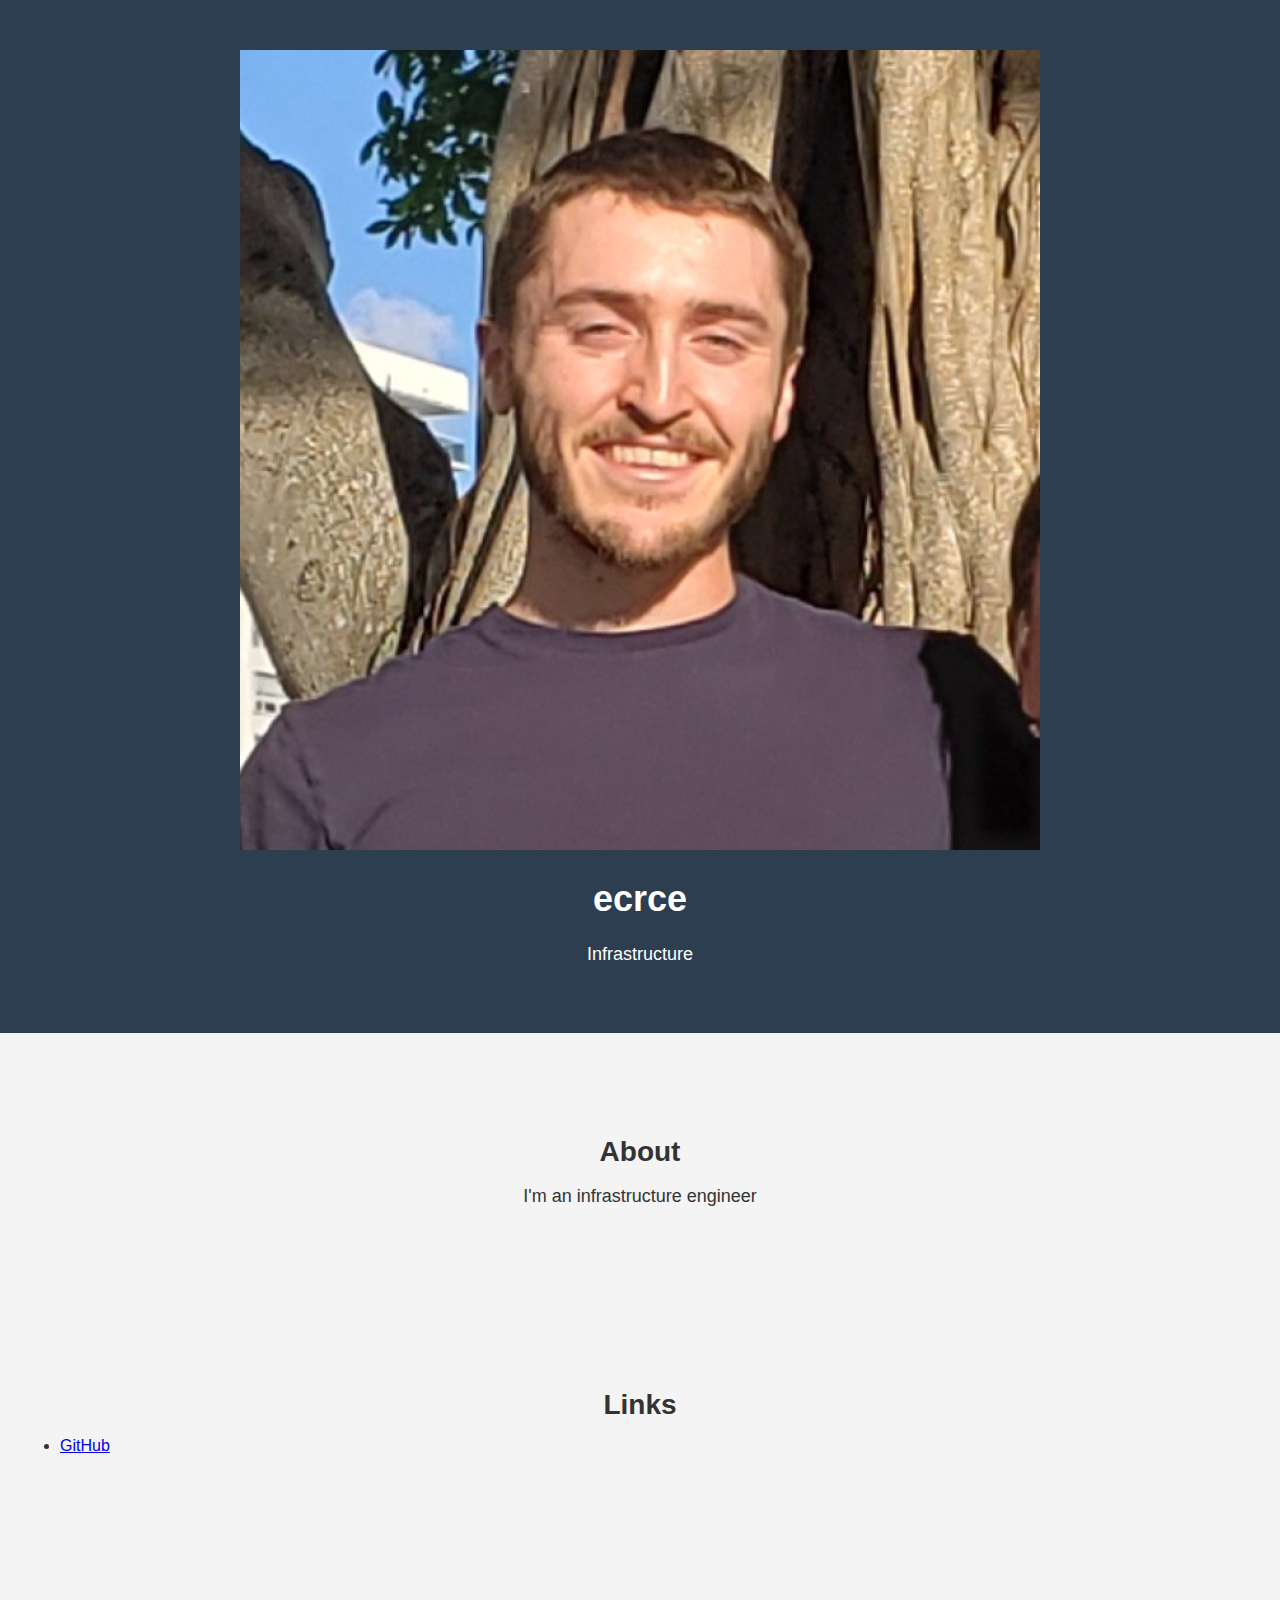
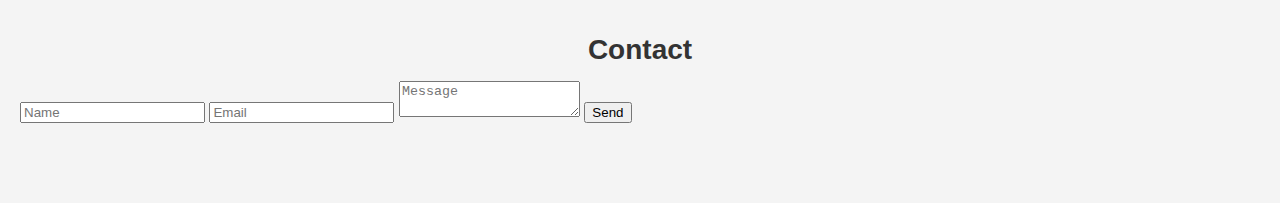
<file: index.html>
<!DOCTYPE html>
<html lang="en">
<head>
  <meta charset="UTF-8" />
  <meta name="viewport" content="width=device-width, initial-scale=1.0" />
  <title>ecrce</title>
  <link rel="stylesheet" href="style.css" />
</head>
<body>
  <main class="container">
    <header class="profile">
      <img src="profile.jpg" alt="Evan Crocker headshot" class="profile-img" />
      <h1>ecrce</h1>
      <p class="subtitle">Infrastructure</p>
    </header>

    <section class="about">
      <h2>About</h2>
      <p>
        I'm an infrastructure engineer
      </p>
    </section>

    <section class="links">
      <h2>Links</h2>
      <ul>
        <li><a href="https://github.com/ecrce" target="_blank">GitHub</a></li>
      </ul>
    </section>

    <section class="contact">
      <h2>Contact</h2>
      <form>
        <input type="text" placeholder="Name" required />
        <input type="email" placeholder="Email" required />
        <textarea placeholder="Message" required></textarea>
        <button type="submit">Send</button>
      </form>
    </section>
  </main>
</body>
</html>
</file>
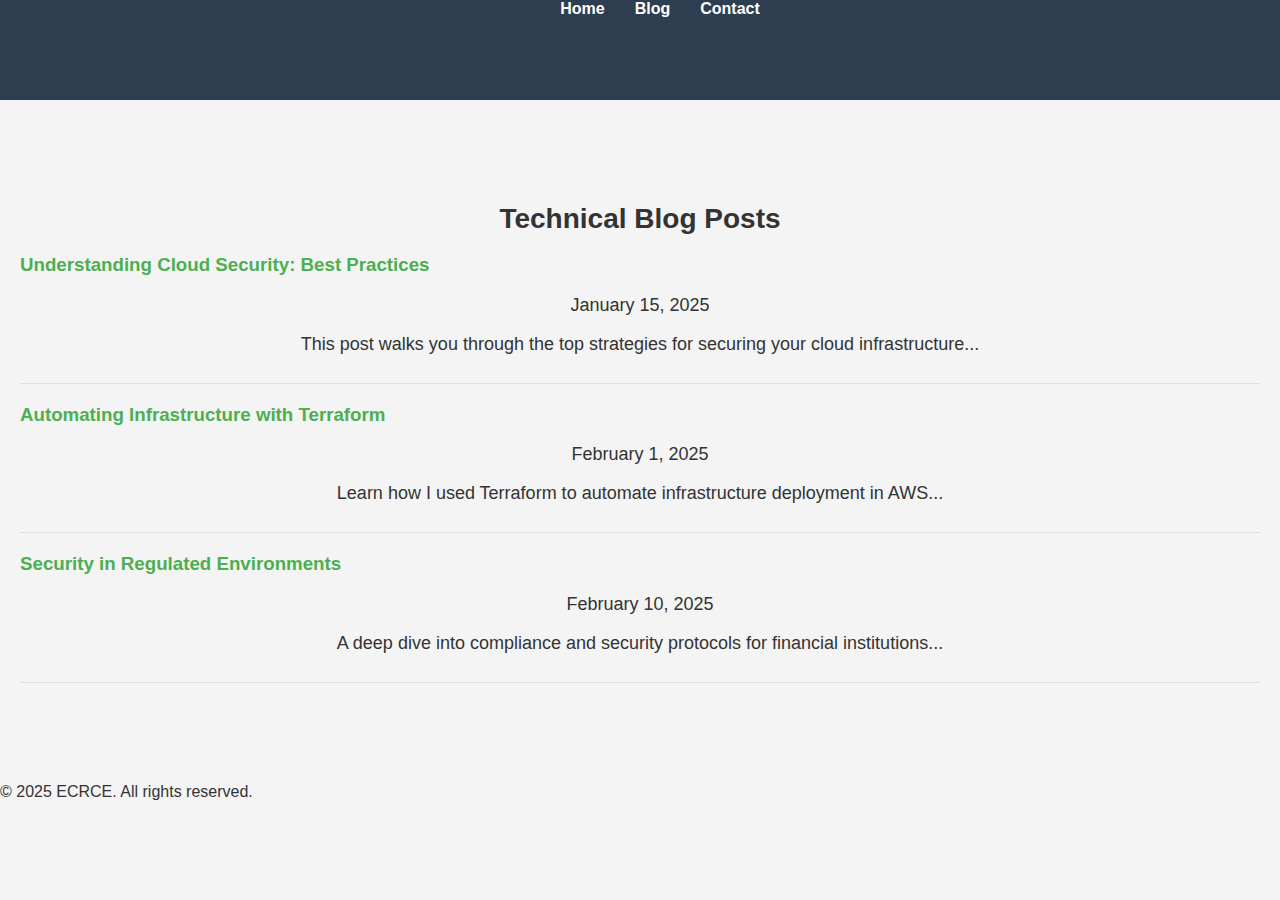
<file: blog-index.html>
<!DOCTYPE html>
<html lang="en">

<head>
    <meta charset="UTF-8">
    <meta name="viewport" content="width=device-width, initial-scale=1.0">
    <meta name="description" content="A collection of technical blog posts on infrastructure and cybersecurity">
    <meta name="keywords" content="cybersecurity, infrastructure, blogs">
    <title>Blog - ECRCE</title>
    <link rel="stylesheet" href="style.css">
</head>

<body>
    <header>
        <nav>
            <ul>
                <li><a href="index.html">Home</a></li>
                <li><a href="blog-index.html">Blog</a></li>
                <li><a href="#contact">Contact</a></li>
            </ul>
        </nav>
    </header>

    <section id="blog">
        <h2>Technical Blog Posts</h2>

        <article class="blog-entry">
            <h3><a href="blog-post-1.html">Understanding Cloud Security: Best Practices</a></h3>
            <p class="date">January 15, 2025</p>
            <p>This post walks you through the top strategies for securing your cloud infrastructure...</p>
        </article>

        <article class="blog-entry">
            <h3><a href="blog-post-2.html">Automating Infrastructure with Terraform</a></h3>
            <p class="date">February 1, 2025</p>
            <p>Learn how I used Terraform to automate infrastructure deployment in AWS...</p>
        </article>

        <article class="blog-entry">
            <h3><a href="blog-post-3.html">Security in Regulated Environments</a></h3>
            <p class="date">February 10, 2025</p>
            <p>A deep dive into compliance and security protocols for financial institutions...</p>
        </article>

    </section>

    <footer>
        <p>© 2025 ECRCE. All rights reserved.</p>
    </footer>
</body>

</html>
</file>
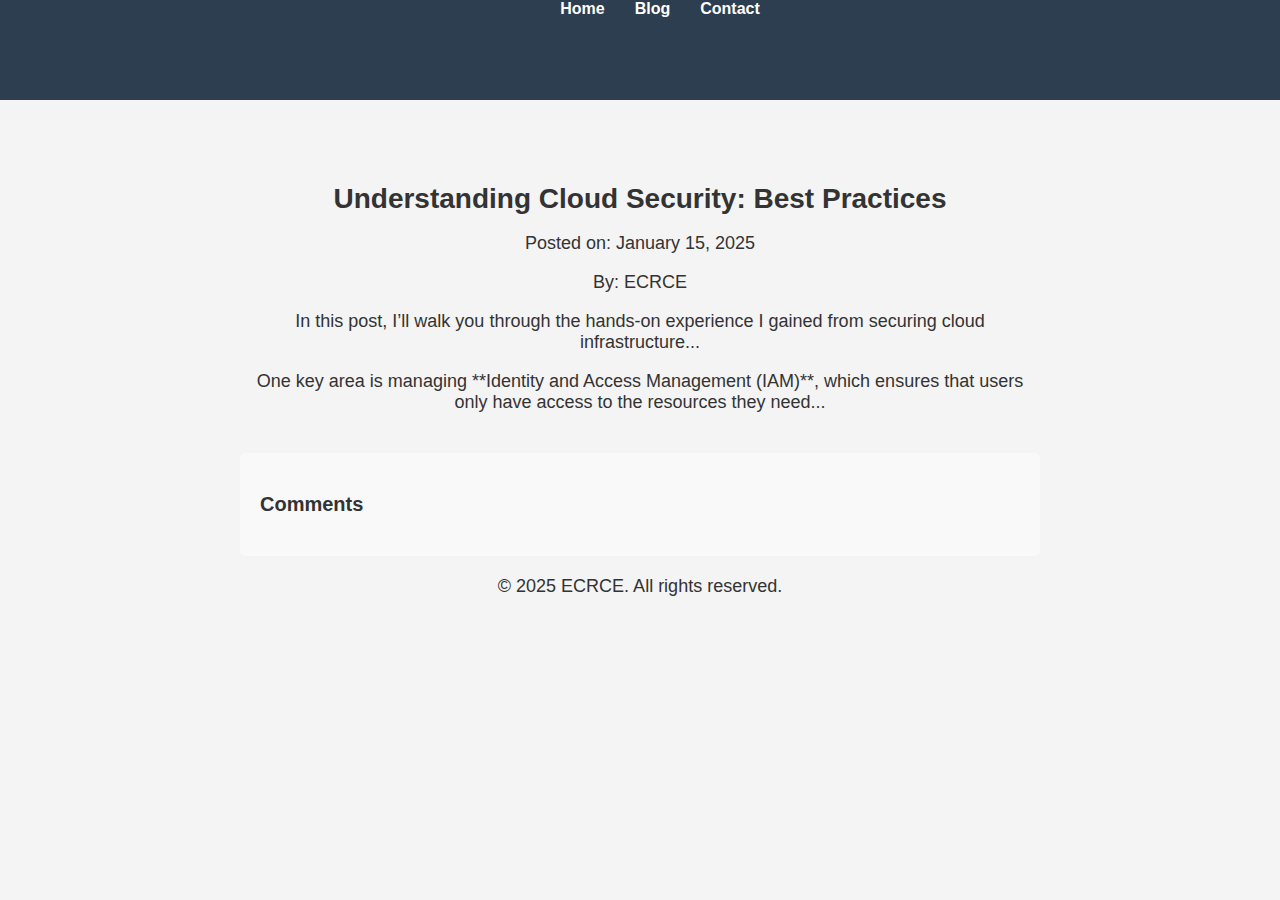
<file: blog-post-1.html>
<!DOCTYPE html>
<html lang="en">

<head>
    <meta charset="UTF-8">
    <meta name="viewport" content="width=device-width, initial-scale=1.0">
    <meta name="description" content="Blog post on cloud security and infrastructure">
    <meta name="keywords" content="cloud security, best practices, infrastructure">
    <title>Understanding Cloud Security: Best Practices</title>
    <link rel="stylesheet" href="style.css">
</head>

<body>
    <header>
        <nav>
            <ul>
                <li><a href="index.html">Home</a></li>
                <li><a href="blog-index.html">Blog</a></li>
                <li><a href="#contact">Contact</a></li>
            </ul>
        </nav>
    </header>

    <section class="blog-post">
        <h2>Understanding Cloud Security: Best Practices</h2>
        <p class="date">Posted on: January 15, 2025</p>
        <p class="author">By: ECRCE</p>

        <article>
            <p>In this post, I’ll walk you through the hands-on experience I gained from securing cloud infrastructure...</p>
            <p>One key area is managing **Identity and Access Management (IAM)**, which ensures that users only have access to the resources they need...</p>
        </article>

        <section class="comments">
            <h3>Comments</h3>
            <div id="disqus_thread"></div>
        </section>

        <footer>
            <p>© 2025 ECRCE. All rights reserved.</p>
        </footer>
    </section>

    <script src="comments.js"></script>
</body>

</html>
</file>
<file: style.css>
/* General Styles */
body {
    font-family: 'Roboto', sans-serif;
    background-color: #f4f4f4;
    margin: 0;
    padding: 0;
    color: #333;
}

header {
    background-color: #2d3e50;
    color: white;
    text-align: center;
    padding: 50px 20px;
}

header h1 {
    font-size: 36px;
}

header p {
    font-size: 18px;
    font-weight: 300;
}

/* Navigation Bar */
nav ul {
    list-style: none;
    padding: 0;
    display: flex;
    justify-content: center;
    background-color: #2d3e50;
    margin: 0;
    position: fixed;
    top: 0;
    width: 100%;
    z-index: 10;
}

nav ul li {
    margin: 0 15px;
}

nav ul li a {
    text-decoration: none;
    color: white;
    font-weight: bold;
}

nav ul li a:hover {
    color: #4CAF50;
}

/* Section Styling */
section {
    padding: 60px 20px;
    margin: 20px 0;
}

section h2 {
    text-align: center;
    font-size: 28px;
    margin-bottom: 15px;
}

section p {
    text-align: center;
    font-size: 18px;
}

/* Blog Styling */
#blog {
    margin-top: 20px;
}

.blog-entry {
    margin-bottom: 20px;
    border-bottom: 1px solid #ddd;
    padding-bottom: 10px;
}

.blog-entry h3 a {
    text-decoration: none;
    color: #4CAF50;
}

.blog-entry h3 a:hover {
    text-decoration: underline;
}

.blog-post {
    max-width: 800px;
    margin: 0 auto;
}

/* Comments Section */
.comments {
    margin-top: 40px;
    padding: 20px;
    background-color: #f9f9f9;
    border-radius: 5px;
}

.comments h3 {
    font-size: 20px;
}

/* Threat List Section */
#threats {
    margin-top: 40px;
    padding: 20px;
    background-color: #f9f9f9;
    border-radius: 5px;
    max-height: 300px;
    overflow-y: scroll;
}

#threats h2 {
    font-size: 24px;
    text-align: center;
    margin-bottom: 10px;
}

.threat-item {
    margin-bottom: 15px;
    font-size: 16px;
}

.threat-item strong {
    color: #4CAF50;
}
</file>
